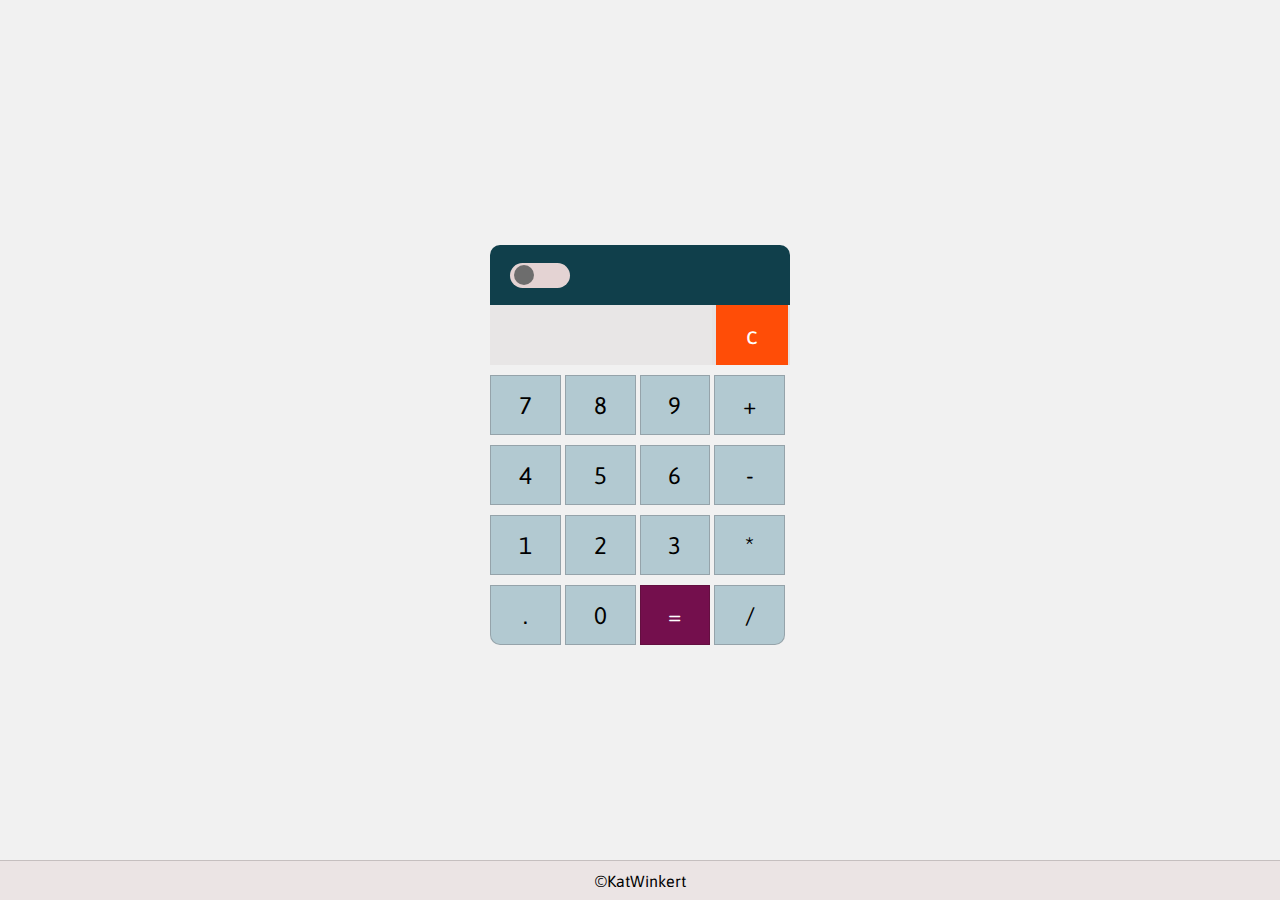
<file: Calculator/index.html>
<!DOCTYPE html>
<html lang="en">

<head>
    <meta charset="UTF-8">
    <meta name="viewport" content="width=device-width, initial-scale=1.0">
    <title>Calculator Using Html and Javascript</title>
    <link rel="stylesheet" href="style.css">
        
</head>

<body data-theme="">
    <div class="main">
        <div class="calculator">
            <div class="header">
                <div class="switchBox">
                    <input type="checkbox" name="" id="switch" class="switch" value="switch">
                    <div class="box"></div>
                </div>
            </div>
            <div class="input">
                <input type="text" name="" id="display" disabled>
                <input type="button" value="c" class="cancel_btn">
            </div>
            <div class="row_linha">
                <input type="button" value="7">
                <input type="button" value="8">
                <input type="button" value="9">
                <input type="button" value="+">
            </div>
            <div class="row_linha">
                <input type="button" value="4">
                <input type="button" value="5">
                <input type="button" value="6">
                <input type="button" value="-">
            </div>
            <div class="row_linha">
                <input type="button" value="1">
                <input type="button" value="2">
                <input type="button" value="3">
                <input type="button" value="*">
            </div>
            <div class="row_linha">
                <input style="border-radius: 0 0 0 10px;" type="button" value=".">
                <input type="button" value="0">
                <input style="background: #740f4d; color: white;" type="button" value="=">
                <input style="border-radius: 0 0 10px 0;" type="button" value="/">
            </div>
        </div>
    </div>
<script src="index.js"></script>
</body>
<footer class="footer">
    <span>&copy;KatWinkert</span>
</footer>

</html>
</file>
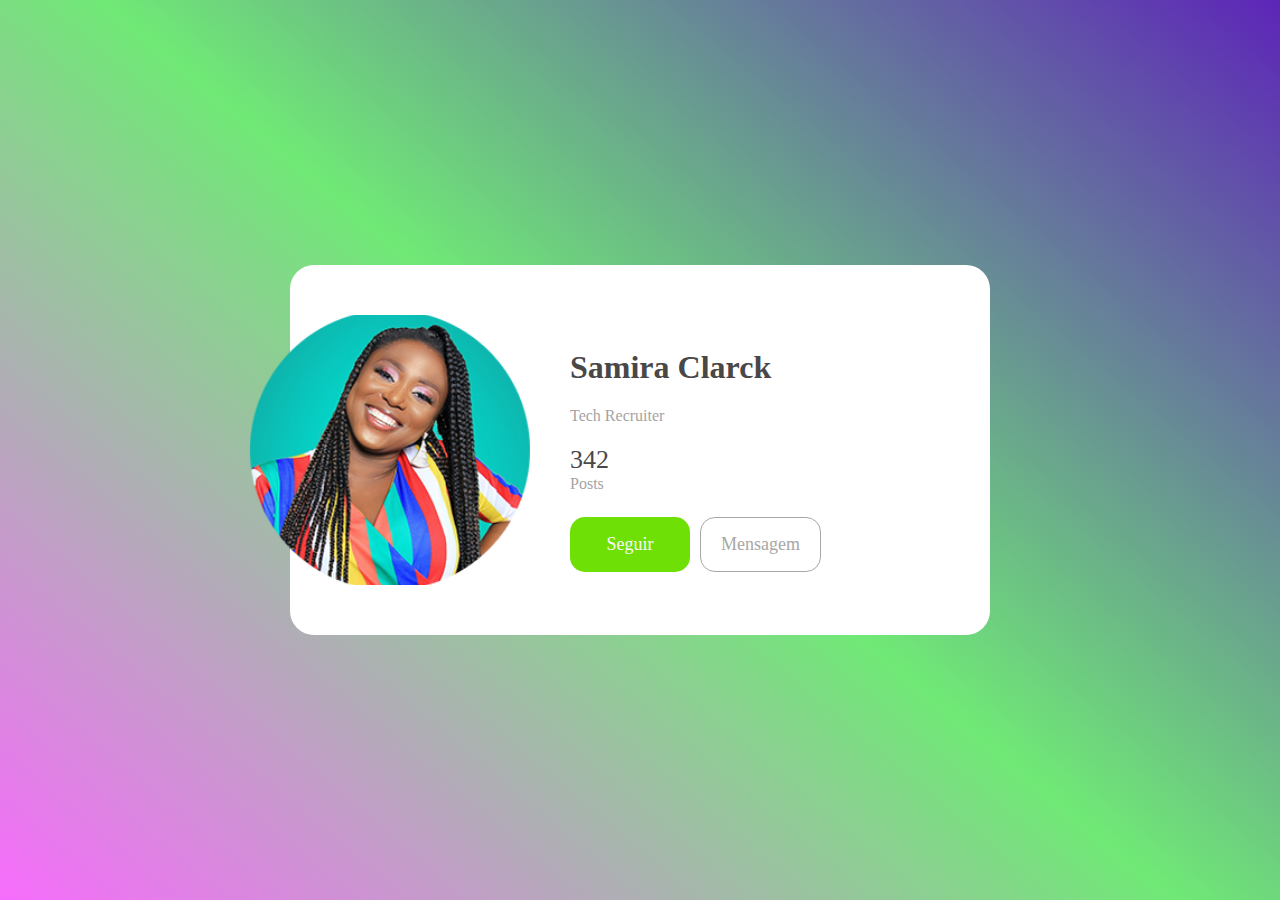
<file: Simple_Card_profile/index.html>
<!DOCTYPE html>
<html lang="en">
<head>
    <meta charset="UTF-8">
    <meta name="viewport" content="width=device-width, initial-scale=1.0">
    <title>Document</title>
    <link rel="stylesheet" href="style.css">
</head>
<body>
    <div class="card">
        <img src="./img/photoprofile1.png" alt="Perfil">
        <div>
    <h1>Samira Clarck</h1>
    <h3>Tech Recruiter</h3>
    <ul class="stats">
        <li>
            <var>342</var>
            <label>Posts</label> 
        </li>
        <!---more stats-->
    </ul>
    <nav class="buttons">
        <button class="primary">
            Seguir </button>
            <button>Mensagem</button>
        </nav>
        </div>
    </div>
</body>
</html>
</file>
<file: Calculator/style.css>
@import url('https://fonts.googleapis.com/css2?family=Asap:wght@300&family=Roboto:ital,wght@0,100;0,300;0,400;0,500;0,700;0,900;1,100;1,300;1,400;1,500;1,700;1,900&display=swap');

*{
    margin: 0;
    padding: 0;
    box-sizing: border-box;
    font-family: 'Asap', cursive;
}
html{
    --bg: #f1f1f1;
    --sec_bg: #fff;
    --color: #000;
    --hover_color: #e7e7e7;
}
body[data-theme="dark"]{
    --bg: #0e0e0e;
    --sec_bg: #222222;
    --color: #fff;
    --hover_color: #424242;     
}
body{
    background: var(--bg);
}
.main{
    height: 100vh;
    display: flex;
    justify-content: center;
    align-items: center;
}
.calculator{
    width: 300px;
}
.header{
    width: 100%;
    height: 60px;
    background: #103f4b;
    border-radius: 10px 10px 0 0 ;
    display: flex;
    align-items: center;
}
.switchBox{
    margin-left: 20px;
    width: 60px;
    height: 25px;
    background: hsl(0, 24%, 86%);
    border-radius: 20px;
    position: relative;
}
.switchBox input{
    width: 100%;
    height: 100%;
    cursor: pointer;
    position: absolute;
    z-index: 100;
    appearance: none;
}
.switchBox .box{
    position: absolute;
    top: 10%;
    left: 4px;
    width: 20px;
    height: 80%;
    background: #6d6d6d;
    border-radius: 20px;
    transition: all .8s;
}
.switchBox input:checked ~ .box{
    left: 60%;
    background: #ff8b17;
}
.input{
    width: 100%;
    height: 60px;
    background: #e6e2e2;
}
input{
    cursor: pointer;
    
}
.input #display{
    width: 74%;
    height: 60px;
    border: none;
    outline: none;
    font-size: 1.5rem;
    padding-left: 10px;
}
.cancel_btn{
    width: 24%;
    height: 60px;    
    border: none;
    background: #ff4d07;
    font-size: 1.5rem;
    color: white;
}
.row_linha{
    width: 100%;
    margin: 10px 0;
}
.row_linha input{
    width: 23.6%;
    height: 60px;
    background: var(--sec_bg);
    color: var(--color);
    background-color: rgb(178, 201, 209);
    border: 0.5px solid rgba(34, 14, 14, 0.2);
    font-size: 1.5rem;
}
.row_linha input:active{
    box-shadow: 2px 2px 2px rgba(36, 187, 6, 0.904);
    animation: anim .5s;
}
.active{
    animation: anim .4s;
}
@keyframes anim{
0%, 100%{transform: scale(1);}
50%{scale: (1.1); background: var(--hover_color);}
}
.footer{
    border-top: 1px solid #33333334;
    bottom: 0;
    left: 0;
    height: 40px;
    position: fixed;
    width: 100%;
    display: flex;
    justify-content: center;
    align-items: center;
    background: #ebe4e4;
}
</file>
<file: Simple_Card_profile/style.css>
body{
    display: flex;
    align-items: center;
    justify-content: center;
    margin: 0;
    height: 100vh;
    color: #494748;
    background: linear-gradient(
        -140deg, #5d25b8, #70e976, #f76cfc
    );
   
}
.card {
    display: flex;
    align-items: center;
    width: 75vw;
    max-width: 650px;
    padding: 50px 30px 50px 20px;
    background: #ffffff;
    border-radius: 24px;
}
.card img {
    max-width: 280px;
    width: 32vw;
    height: 270px;
    object-fit: cover;
    margin-left: -60px;
    margin-right: 40px;
    border-radius: inherit; 
}
h2, h3 {
    font-weight: 400;
}
h3, label{
    opacity: 0.5;
}
.card h3 {
    font-size: 16px;
    margin: 0 0 20px;
}
.card .buttons{
    display: inline-flex;
    gap: 10px;
}
.card button {
    border: 1px solid #a7a7a7;
    background: transparent;
    color: #a7a7a7;
    font-family: inherit;
    padding: 16px 20px;
    font-size: 18px;
    border-radius: 15px;
    min-width: 120px;
}
.card button.primary {
    background: #6fe005;
    color: #f9f9f9;
    border: 0;
}
.card .stats {
    display: flex;
    gap: 24px;
    list-style: none;
    margin: 0 0 24px;
    padding: 0;
}
.card .stats var {
    display: block;
    font-style: normal;
    font-size: 26px;
}

@media (width <= 720px) {
    .card {
        margin: 0 40px;
        padding-left: 50px;
        padding-right: 50px;
        width: 100%;
        text-align: center;
        flex-direction: column;
    }

    .card h2 {
        font-size: 30px;
    }
    .card img{
        margin: -100px 0 30px 0;
        width: 100%;
        max-width: 1000px;
    }
    .card .stats var {
        min-width: 90px;
    }
    .card button {
        min-width: 160px;
    }
}
</file>
